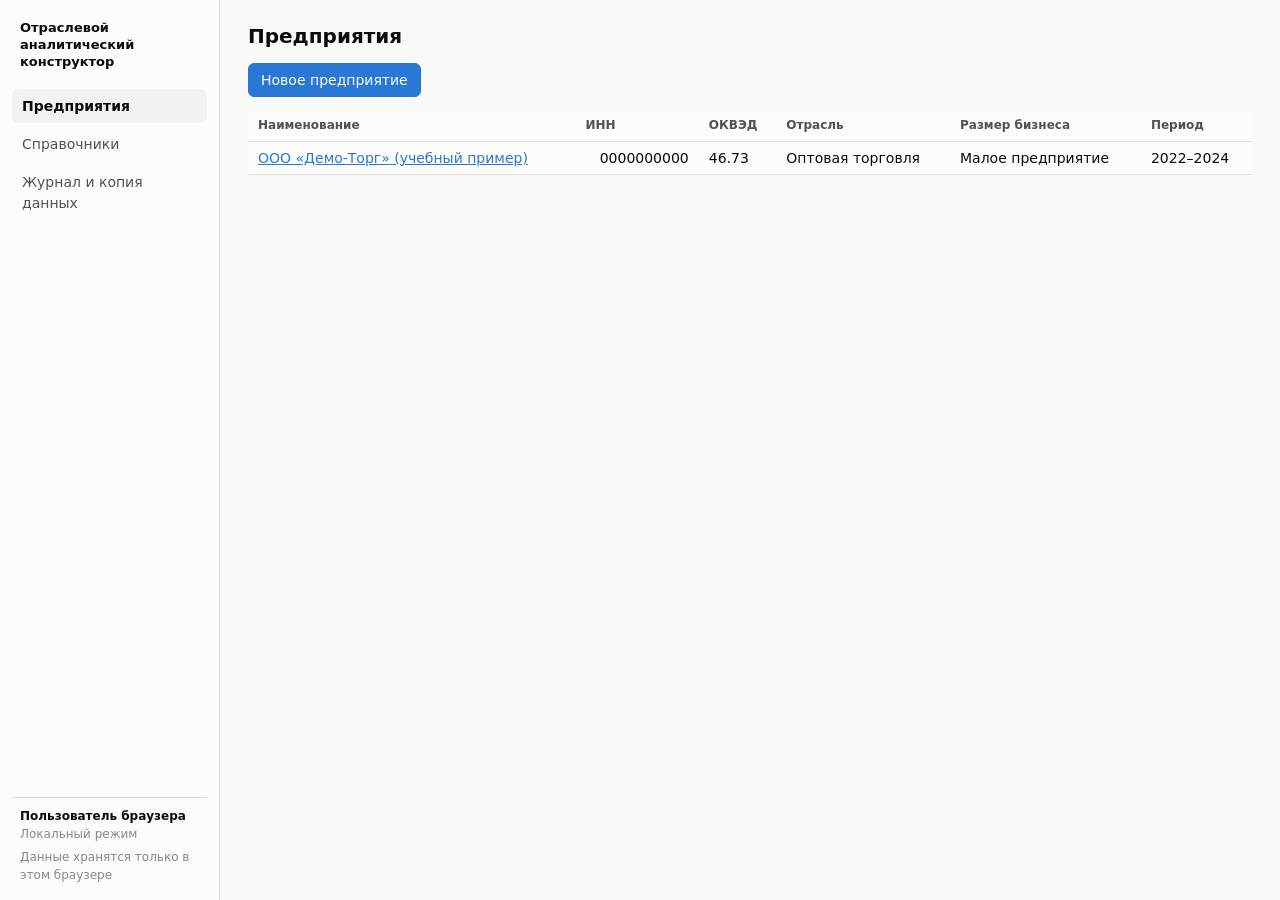
<file: index.html>
<!doctype html>
<html lang="ru">
<head>
<meta charset="utf-8">
<meta name="viewport" content="width=device-width, initial-scale=1">
<title>Отраслевой аналитический конструктор</title>
<meta name="description" content="Показатели предприятия, сравнение с отраслью, динамика. Работает в браузере, данные хранятся локально.">
<link rel="stylesheet" href="static/app.css">
</head>
<body>
<!-- Версия для GitHub Pages: без сервера, данные хранятся в браузере (static/local.js).
     Серверная версия с ролями и общей базой: python3 server.py -->
<div id="app"></div>
<div id="tip" role="tooltip" hidden></div>
<div id="toast" role="status" hidden></div>
<script src="static/charts.js"></script>
<script src="static/local.js"></script>
<script src="static/app.js"></script>
</body>
</html>
</file>
<file: static/app.css>
:root {
  color-scheme: light;
  --page: #f9f9f7;
  --surface: #fcfcfb;
  --ink: #0b0b0b;
  --ink-2: #52514e;
  --muted: #898781;
  --grid: #e1e0d9;
  --axis: #c3c2b7;
  --border: rgba(11, 11, 11, 0.12);
  --wash: rgba(11, 11, 11, 0.04);
  --accent: #2a78d6;
  --accent-ink: #ffffff;
  --series-1: #2a78d6;
  --series-2: #eb6834;
  --div-neg-3: #1c5cab; --div-neg-2: #5598e7; --div-neg-1: #b7d3f6;
  --div-mid: #f0efec;
  --div-pos-1: #f6c9c8; --div-pos-2: #ea8584; --div-pos-3: #c93232;
  --danger: #d03b3b;
  --warn-bg: #fdf3d7;
  --font: system-ui, -apple-system, "Segoe UI", sans-serif;
}
@media (prefers-color-scheme: dark) {
  :root {
    color-scheme: dark;
    --page: #0d0d0d;
    --surface: #1a1a19;
    --ink: #ffffff;
    --ink-2: #c3c2b7;
    --grid: #2c2c2a;
    --axis: #383835;
    --border: rgba(255, 255, 255, 0.14);
    --wash: rgba(255, 255, 255, 0.05);
    --accent: #3987e5;
    --series-1: #3987e5;
    --series-2: #d95926;
    --div-neg-3: #5598e7; --div-neg-2: #256abf; --div-neg-1: #133a6b;
    --div-mid: #383835;
    --div-pos-1: #6b2020; --div-pos-2: #b53a3a; --div-pos-3: #e66767;
    --warn-bg: #3a3012;
  }
}

* { box-sizing: border-box; }
html, body { margin: 0; }
body { background: var(--page); color: var(--ink); font: 14px/1.45 var(--font); }
h1 { font-size: 20px; margin: 0 0 4px; }
h2 { font-size: 16px; margin: 28px 0 10px; }
h3 { font-size: 14px; margin: 0 0 8px; }
p { margin: 0 0 10px; }
a { color: var(--accent); }
.muted { color: var(--muted); }
.small { font-size: 12px; }
.num { text-align: right; font-variant-numeric: tabular-nums; white-space: nowrap; }

/* каркас */
.shell { display: grid; grid-template-columns: 220px 1fr; min-height: 100vh; }
.side { background: var(--surface); border-right: 1px solid var(--border); padding: 16px 12px;
  display: flex; flex-direction: column; gap: 4px; position: sticky; top: 0; height: 100vh; }
.brand { font-weight: 650; font-size: 13px; line-height: 1.3; padding: 4px 8px 14px; }
.side a.nav { display: block; padding: 7px 10px; border-radius: 6px; color: var(--ink-2); text-decoration: none; }
.side a.nav:hover { background: var(--wash); }
.side a.nav.on { background: var(--wash); color: var(--ink); font-weight: 600; }
.side .who { margin-top: auto; padding: 10px 8px 0; border-top: 1px solid var(--border); font-size: 12px; }
.main { padding: 22px 28px 60px; min-width: 0; }

/* элементы */
button, .btn { font: inherit; padding: 6px 12px; border-radius: 6px; border: 1px solid var(--border);
  background: var(--surface); color: var(--ink); cursor: pointer; text-decoration: none; display: inline-block; }
button:hover, .btn:hover { background: var(--wash); }
button.primary { background: var(--accent); border-color: var(--accent); color: var(--accent-ink); }
button.primary:hover { filter: brightness(1.08); }
button.link { border: 0; background: none; color: var(--accent); padding: 0; }
button.danger { color: var(--danger); }
button:disabled { opacity: .5; cursor: default; }
input, select, textarea { font: inherit; color: var(--ink); background: var(--surface);
  border: 1px solid var(--border); border-radius: 6px; padding: 6px 8px; }
input:focus-visible, select:focus-visible, button:focus-visible, a:focus-visible { outline: 2px solid var(--accent); outline-offset: 1px; }
label.f { display: flex; flex-direction: column; gap: 4px; font-size: 12px; color: var(--ink-2); }
label.f > input, label.f > select { font-size: 14px; }
.form { display: grid; grid-template-columns: repeat(auto-fill, minmax(230px, 1fr)); gap: 14px; max-width: 980px; }
.bar { display: flex; flex-wrap: wrap; gap: 8px; align-items: end; margin: 12px 0 14px; }
.bar .sp { flex: 1; }
.card { background: var(--surface); border: 1px solid var(--border); border-radius: 10px; padding: 16px; }
.note { background: var(--warn-bg); border-radius: 8px; padding: 10px 12px; margin: 10px 0; }
.note ul { margin: 4px 0 0; padding-left: 18px; }
.facts { color: var(--ink-2); font-size: 12px; border-left: 3px solid var(--axis); padding: 4px 10px; margin: 18px 0; }

.tabs { display: flex; gap: 2px; border-bottom: 1px solid var(--border); margin: 14px 0 6px; flex-wrap: wrap; }
.tabs a { padding: 8px 12px; text-decoration: none; color: var(--ink-2); border-bottom: 2px solid transparent; margin-bottom: -1px; }
.tabs a.on { color: var(--ink); border-color: var(--accent); font-weight: 600; }

/* таблицы */
.tw { overflow-x: auto; }
table { border-collapse: collapse; width: 100%; background: var(--surface); }
th, td { padding: 6px 10px; border-bottom: 1px solid var(--grid); text-align: left; vertical-align: top; }
th { font-size: 12px; font-weight: 600; color: var(--ink-2); background: var(--surface); position: sticky; top: 0; }
tr.grp td { font-weight: 650; background: var(--wash); font-size: 12px; text-transform: uppercase; letter-spacing: .03em; color: var(--ink-2); }
tr.tot td { font-weight: 650; }
tr.click { cursor: pointer; }
tr.click:hover td { background: var(--wash); }
td.code { color: var(--muted); font-variant-numeric: tabular-nums; width: 1%; white-space: nowrap; }

table.grid input { width: 130px; text-align: right; font-variant-numeric: tabular-nums; padding: 4px 6px; }
table.grid td { padding: 3px 10px; vertical-align: middle; }
table.grid tr.tot input { font-weight: 650; }
table.grid input.bad { border-color: var(--danger); }

.pos { white-space: nowrap; }
.pos::before { content: "●"; margin-right: 5px; color: var(--muted); }
.pos.above::before { content: "▲"; }
.pos.below::before { content: "▼"; }
.drill td { background: var(--wash); }
.drill .inner { display: grid; gap: 14px; grid-template-columns: repeat(auto-fit, minmax(320px, 1fr)); }
.drill table { background: transparent; }
.formula { font-family: ui-monospace, Menlo, monospace; font-size: 13px; }

dl.title { display: grid; grid-template-columns: max-content 1fr; gap: 4px 18px; margin: 0; }
dl.title dt { color: var(--ink-2); }
dl.title dd { margin: 0; font-weight: 550; }

/* дашборд */
.kpis { display: grid; grid-template-columns: repeat(auto-fit, minmax(190px, 1fr)); gap: 12px; }
.kpi { background: var(--surface); border: 1px solid var(--border); border-radius: 10px; padding: 12px 14px; }
.kpi .lbl { color: var(--ink-2); font-size: 12px; }
.kpi .val { font-size: 24px; font-weight: 650; margin: 2px 0; }
.kpi .sub { font-size: 12px; color: var(--ink-2); }
.kpi .row { display: flex; justify-content: space-between; align-items: end; gap: 8px; }
.charts { display: grid; grid-template-columns: repeat(auto-fill, minmax(300px, 1fr)); gap: 12px; }
.chart { background: var(--surface); border: 1px solid var(--border); border-radius: 10px; padding: 12px 12px 6px; position: relative; }
.chart .ct { font-size: 12px; font-weight: 600; margin-bottom: 4px; padding-right: 26px; }
.chart svg { width: 100%; height: auto; display: block; }
.chart .png { position: absolute; top: 8px; right: 8px; padding: 1px 6px; font-size: 11px; opacity: 0; }
.chart:hover .png, .chart .png:focus-visible { opacity: 1; }
.legend { display: flex; gap: 16px; font-size: 12px; color: var(--ink-2); margin: 0 0 8px; flex-wrap: wrap; }
.legend i { display: inline-block; width: 14px; height: 3px; border-radius: 2px; vertical-align: middle; margin-right: 6px; }
.wide { grid-column: 1 / -1; }
.chart.wide svg { max-width: 760px; }

#tip { position: fixed; z-index: 50; pointer-events: none; background: var(--ink); color: var(--page);
  padding: 6px 9px; border-radius: 6px; font-size: 12px; max-width: 320px; white-space: pre-line; }
#toast { position: fixed; bottom: 20px; left: 50%; transform: translateX(-50%); z-index: 60;
  background: var(--ink); color: var(--page); padding: 10px 16px; border-radius: 8px; max-width: 80vw; }
#toast.err { background: var(--danger); color: #fff; }

.login { max-width: 360px; margin: 12vh auto; }
.login .card { display: grid; gap: 12px; }
.checks { display: grid; grid-template-columns: repeat(auto-fit, minmax(300px, 1fr)); gap: 14px; }
.checks label { display: block; padding: 2px 0; }
dialog { border: 1px solid var(--border); border-radius: 10px; background: var(--surface); color: var(--ink); padding: 18px; min-width: 320px; }
dialog::backdrop { background: rgba(0, 0, 0, .4); }

.print-only { display: none; }
h2 select { font-size: 14px; font-weight: 400; }

@media (max-width: 800px) {
  .shell { grid-template-columns: 1fr; }
  .side { position: static; height: auto; flex-direction: row; flex-wrap: wrap; align-items: center; }
  .side .who { margin: 0 0 0 auto; border: 0; padding: 0; }
  .brand { padding: 4px 8px; }
  .main { padding: 16px; }
}
@media print {
  :root { --page: #fff; --surface: #fff; }
  .side, .tabs, .bar, .no-print, #toast, #tip, .chart .png { display: none !important; }
  .shell { display: block; }
  .print-only { display: inline; }
  .main { padding: 0; }
  body { font-size: 11px; }
  th { position: static; }
  .chart, .card, .kpi { break-inside: avoid; }
  h2 { break-after: avoid; }
  .charts { grid-template-columns: repeat(3, 1fr); }
}

td.muted { white-space: nowrap; }
</file>
